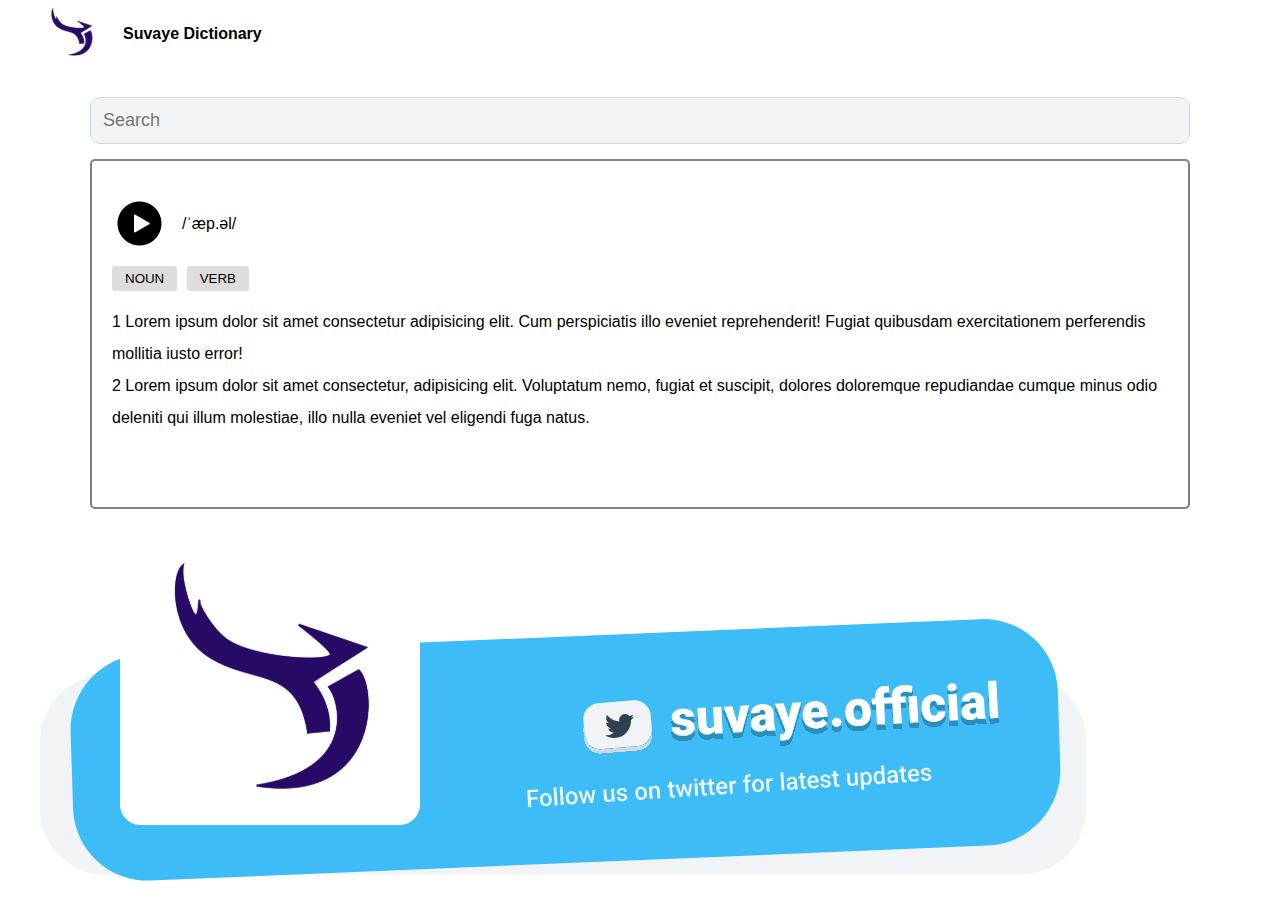
<file: index.html>
<!DOCTYPE html>
<html lang="en">
<head>
    <meta charset="UTF-8">
    <meta http-equiv="X-UA-Compatible" content="IE=edge">
    <meta name="viewport" content="width=device-width, initial-scale=1.0">
    <script src="Js/index.js" defer></script>
    <link rel="stylesheet" href="Style/style.css">
    <!-- <link rel="stylesheet" href="path/to/font-awesome/css/font-awesome.min.css"> -->
    <title>Dictionary App</title>
</head>
<body>
    <div class="container">
        <nav>
            <div class="left-logo">
                <svg width="63" height="63" viewBox="0 0 63 63" fill="none" xmlns="http://www.w3.org/2000/svg" xmlns:xlink="http://www.w3.org/1999/xlink">
                    <rect width="63" height="63" fill="url(#pattern0)"/>
                    <defs>
                    <pattern id="pattern0" patternContentUnits="objectBoundingBox" width="1" height="1">
                    <use xlink:href="#image0_3_356" transform="scale(0.00172414)"/>
                    </pattern>
                    <image id="image0_3_356" width="580" height="580" xlink:href="[data-uri]"/>
                    </defs>
                    </svg>            
            </div>
    
            <div class="right-text">
                <h4>Suvaye Dictionary</h4>
            </div>
        </nav>

        <form action="" id="form">
            <input type="text" name="" class="searchBox" id="searchBox" required placeholder="Search">
        </form>

        <section class="tab-container">
            <div class="play">
                <audio id="audio">
                    <source src="" type="audio/mpeg">
                </audio>
                <img src="Img/icons8_play_button_circled_55px.png" alt="playButton" class="btn-play" id="btn-play">
                <img src="Img/icons8_pause_button_55px_1.png" alt="pauseButton" class="hide btn-pause">
                <p>/ˈæp.əl/</p>
            </div>

            <div class="tabs">
                <button class="btn-noun">NOUN</button>
                <button class="btn-verb">VERB</button>
            </div>

            <div class="meaning-box">
                <div class="meaning-text">
                    <p>1 Lorem ipsum dolor sit amet consectetur adipisicing elit. Cum perspiciatis illo eveniet reprehenderit! Fugiat quibusdam exercitationem perferendis mollitia iusto error!</p>
                    <p>2 Lorem ipsum dolor sit amet consectetur, adipisicing elit. Voluptatum nemo, fugiat et suscipit, dolores doloremque repudiandae cumque minus odio deleniti qui illum molestiae, illo nulla eveniet vel eligendi fuga natus.</p>
                </div>
            </div>
                
        </section>
        <svg width="1046" height="360" viewBox="0 0 1046 360" fill="none" xmlns="http://www.w3.org/2000/svg" xmlns:xlink="http://www.w3.org/1999/xlink">
                <rect y="151.437" width="1046" height="199" rx="65" fill="#F1F4F7"/>
                <rect width="988.083" height="226.518" rx="75" transform="matrix(0.999126 -0.0417892 0.0324075 0.999475 28.1726 133.291)" fill="#3EBCF7"/>
                <g filter="url(#filter0_d_3_134)">
                <path d="M646.886 203.713C646.86 203.258 646.684 202.877 646.358 202.569C646.046 202.244 645.509 201.964 644.746 201.729C643.982 201.478 642.918 201.244 641.553 201.026C639.81 200.748 638.212 200.307 636.76 199.703C635.325 199.098 634.163 198.282 633.275 197.255C632.386 196.229 631.899 194.943 631.814 193.4C631.731 191.904 632.077 190.508 632.853 189.21C633.644 187.894 634.822 186.81 636.389 185.957C637.971 185.087 639.915 184.588 642.223 184.459C644.596 184.328 646.664 184.58 648.427 185.216C650.189 185.835 651.569 186.769 652.568 188.018C653.582 189.249 654.135 190.71 654.229 192.4L646.014 192.856C645.958 191.848 645.655 191.083 645.104 190.559C644.57 190.035 643.701 189.806 642.499 189.872C641.93 189.904 641.416 190.038 640.956 190.276C640.513 190.512 640.164 190.825 639.908 191.214C639.653 191.603 639.539 192.05 639.567 192.554C639.593 193.025 639.77 193.431 640.099 193.771C640.428 194.112 640.916 194.402 641.565 194.643C642.23 194.867 643.088 195.048 644.139 195.185C645.928 195.412 647.611 195.783 649.188 196.299C650.766 196.814 652.064 197.598 653.084 198.65C654.121 199.701 654.691 201.161 654.795 203.03C654.88 204.574 654.486 205.989 653.612 207.277C652.738 208.564 651.46 209.613 649.777 210.424C648.093 211.218 646.073 211.681 643.716 211.811C641.197 211.951 639.044 211.622 637.255 210.825C635.466 210.011 634.086 208.947 633.117 207.631C632.163 206.299 631.646 204.926 631.568 203.512L639.222 203.087C639.3 203.898 639.532 204.553 639.918 205.053C640.321 205.553 640.838 205.907 641.469 206.117C642.1 206.326 642.821 206.408 643.634 206.363C644.382 206.322 644.993 206.182 645.469 205.943C645.961 205.704 646.327 205.399 646.567 205.027C646.807 204.639 646.913 204.201 646.886 203.713ZM674.121 203.204L673.013 183.24L681.253 182.783L682.716 209.158L675.013 209.586L674.121 203.204ZM674.604 197.798L676.746 197.63C676.877 199.987 676.62 202.12 675.976 204.031C675.332 205.925 674.324 207.448 672.953 208.6C671.582 209.735 669.856 210.361 667.776 210.476C665.176 210.621 663.013 209.974 661.287 208.538C659.56 207.101 658.601 204.644 658.408 201.167L657.461 184.103L665.676 183.647L666.625 200.759C666.668 201.523 666.825 202.158 667.098 202.665C667.386 203.154 667.78 203.507 668.282 203.724C668.799 203.94 669.415 204.028 670.13 203.988C671.365 203.92 672.318 203.606 672.988 203.047C673.658 202.488 674.106 201.754 674.332 200.845C674.575 199.935 674.666 198.92 674.604 197.798ZM696.445 202.748L700.486 181.715L709.139 181.235L701.974 208.09L696.855 208.374L696.445 202.748ZM692.222 182.174L698.492 202.634L698.756 208.268L693.612 208.554L683.544 182.656L692.222 182.174ZM725.982 200.106L725.379 189.235C725.318 188.129 725.025 187.265 724.502 186.642C723.993 186.002 723.17 185.714 722.033 185.777C721.415 185.811 720.893 185.946 720.466 186.182C720.039 186.417 719.723 186.753 719.519 187.188C719.315 187.623 719.231 188.166 719.267 188.816L711.052 189.272C710.961 187.63 711.351 186.141 712.223 184.805C713.109 183.452 714.401 182.353 716.099 181.509C717.795 180.649 719.814 180.154 722.154 180.024C724.25 179.908 726.138 180.153 727.818 180.761C729.515 181.368 730.881 182.344 731.918 183.688C732.953 185.016 733.529 186.728 733.645 188.825L734.245 199.624C734.34 201.346 734.51 202.649 734.755 203.532C734.999 204.399 735.318 205.155 735.712 205.802L735.735 206.216L727.496 206.673C727.061 205.882 726.713 204.907 726.453 203.748C726.209 202.572 726.052 201.358 725.982 200.106ZM726.455 190.569L726.748 194.954L723.116 195.155C721.588 195.24 720.545 195.689 719.987 196.502C719.429 197.316 719.178 198.226 719.234 199.234C719.276 199.981 719.561 200.577 720.091 201.02C720.636 201.446 721.291 201.638 722.055 201.596C722.965 201.545 723.727 201.332 724.342 200.956C724.972 200.562 725.444 200.104 725.757 199.581C726.071 199.058 726.215 198.578 726.191 198.139L728.181 201.403C727.892 202.071 727.555 202.75 727.17 203.439C726.8 204.128 726.323 204.774 725.737 205.377C725.166 205.963 724.452 206.459 723.594 206.865C722.736 207.255 721.681 207.485 720.429 207.555C718.804 207.645 717.291 207.394 715.889 206.804C714.503 206.213 713.371 205.346 712.492 204.205C711.613 203.047 711.13 201.689 711.044 200.129C710.893 197.415 711.775 195.238 713.689 193.6C715.602 191.945 718.679 191 722.921 190.765L726.455 190.569ZM746.703 202.502L752.237 178.844L761.061 178.354L752.139 209.243C751.948 209.922 751.687 210.653 751.356 211.438C751.026 212.239 750.555 213.006 749.943 213.741C749.332 214.476 748.527 215.091 747.527 215.587C746.544 216.082 745.305 216.37 743.81 216.453C743.014 216.498 742.426 216.489 742.048 216.429C741.687 216.384 741.128 216.293 740.37 216.155L740.044 210.281C740.255 210.269 740.434 210.259 740.58 210.251C740.743 210.242 740.922 210.232 741.117 210.221C742.433 210.148 743.357 209.901 743.887 209.48C744.418 209.06 744.785 208.469 744.987 207.708L746.703 202.502ZM743.681 179.319L749.897 197.484L751.282 206.136L745.773 206.442L734.881 179.807L743.681 179.319ZM777.129 204.408C774.269 204.567 771.791 204.118 769.694 203.06C767.598 202.003 765.96 200.537 764.78 198.663C763.599 196.772 762.945 194.673 762.817 192.365L762.766 191.439C762.623 188.871 762.966 186.538 763.795 184.438C764.623 182.321 765.946 180.61 767.765 179.303C769.6 177.994 771.923 177.262 774.734 177.106C777.237 176.968 779.403 177.377 781.233 178.335C783.079 179.292 784.535 180.711 785.601 182.592C786.667 184.456 787.273 186.713 787.42 189.362L787.605 192.701L766.056 193.897L765.771 188.754L779.3 188.003L779.265 187.369C779.232 186.491 779.036 185.752 778.677 185.152C778.334 184.552 777.853 184.106 777.233 183.814C776.614 183.523 775.874 183.401 775.013 183.448C773.826 183.514 772.927 183.898 772.313 184.601C771.717 185.302 771.327 186.212 771.145 187.331C770.978 188.448 770.932 189.665 771.005 190.982L771.056 191.908C771.128 193.208 771.427 194.333 771.953 195.282C772.477 196.214 773.193 196.924 774.1 197.412C775.024 197.899 776.095 198.108 777.314 198.041C778.435 197.978 779.528 197.706 780.594 197.223C781.659 196.74 782.555 195.989 783.281 194.971L787.257 199.2C786.508 200.399 785.267 201.536 783.534 202.61C781.799 203.668 779.664 204.268 777.129 204.408ZM792.015 198.594C791.943 197.294 792.347 196.196 793.226 195.299C794.106 194.403 795.196 193.918 796.496 193.846C797.796 193.774 798.924 194.135 799.881 194.93C800.854 195.724 801.377 196.77 801.449 198.071C801.52 199.354 801.117 200.453 800.238 201.365C799.375 202.261 798.294 202.745 796.993 202.817C795.661 202.891 794.516 202.531 793.559 201.736C792.601 200.925 792.087 199.878 792.015 198.594ZM805.345 189.394L805.316 188.882C805.174 186.315 805.534 183.996 806.397 181.927C807.26 179.841 808.601 178.161 810.421 176.887C812.241 175.612 814.525 174.898 817.271 174.746C820.034 174.593 822.39 175.049 824.34 176.114C826.306 177.179 827.833 178.7 828.921 180.677C830.008 182.638 830.623 184.902 830.765 187.47L830.794 187.982C830.936 190.55 830.576 192.876 829.714 194.962C828.851 197.031 827.509 198.703 825.689 199.978C823.868 201.236 821.584 201.941 818.837 202.094C816.075 202.247 813.711 201.8 811.745 200.751C809.795 199.686 808.277 198.173 807.19 196.212C806.102 194.234 805.487 191.962 805.345 189.394ZM813.531 188.426L813.559 188.938C813.633 190.255 813.829 191.442 814.148 192.5C814.484 193.557 814.995 194.385 815.68 194.982C816.364 195.564 817.299 195.822 818.486 195.756C819.64 195.692 820.524 195.333 821.14 194.679C821.755 194.01 822.163 193.131 822.363 192.044C822.58 190.956 822.652 189.754 822.579 188.438L822.55 187.926C822.479 186.642 822.276 185.472 821.94 184.414C821.62 183.356 821.118 182.52 820.431 181.906C819.745 181.292 818.809 181.018 817.623 181.084C816.469 181.148 815.585 181.523 814.971 182.209C814.357 182.895 813.942 183.782 813.725 184.87C813.524 185.957 813.46 187.143 813.531 188.426ZM845.235 200.14L836.971 200.599L835.388 172.078C835.219 169.023 835.999 166.64 837.73 164.93C839.477 163.203 841.893 162.254 844.981 162.083C845.696 162.043 846.373 162.055 847.013 162.117C847.652 162.179 848.276 162.267 848.885 162.38L849.245 168.424C848.948 168.359 848.644 168.319 848.334 168.303C848.023 168.288 847.641 168.293 847.185 168.318C845.999 168.384 845.096 168.703 844.476 169.275C843.871 169.83 843.596 170.612 843.652 171.619L845.235 200.14ZM848.89 173.481L849.207 179.185L832.021 180.138L831.705 174.434L848.89 173.481ZM861.786 199.222L853.547 199.679L852.046 172.621C851.849 169.078 852.78 166.32 854.839 164.348C856.913 162.358 859.932 161.253 863.897 161.033C865.376 160.951 866.814 161.002 868.209 161.185C869.605 161.369 871.054 161.63 872.556 161.971L871.795 168.517C870.805 168.311 869.776 168.124 868.707 167.955C867.655 167.785 866.34 167.744 864.764 167.832C863.285 167.914 862.15 168.327 861.36 169.072C860.57 169.817 860.212 170.847 860.285 172.164L861.786 199.222ZM865.491 172.559L865.807 178.263L848.573 179.22L848.256 173.516L865.491 172.559ZM876.899 171.926L878.362 198.302L870.099 198.76L868.635 172.385L876.899 171.926ZM894.199 191.555C894.963 191.512 895.606 191.338 896.127 191.032C896.663 190.709 897.055 190.28 897.302 189.744C897.565 189.192 897.667 188.542 897.61 187.795L905.337 187.367C905.463 189.348 905.072 191.114 904.164 192.664C903.271 194.197 902.002 195.425 900.358 196.348C898.729 197.253 896.859 197.764 894.746 197.882C892 198.034 889.676 197.576 887.775 196.508C885.889 195.439 884.428 193.923 883.39 191.959C882.367 189.978 881.785 187.72 881.645 185.185L881.613 184.624C881.472 182.073 881.8 179.764 882.598 177.699C883.397 175.633 884.673 173.965 886.429 172.693C888.199 171.405 890.45 170.685 893.18 170.534C895.374 170.412 897.33 170.719 899.05 171.455C900.786 172.19 902.178 173.319 903.224 174.842C904.27 176.366 904.847 178.249 904.956 180.492L897.228 180.921C897.2 180.124 897.039 179.416 896.744 178.796C896.448 178.177 896.014 177.696 895.441 177.353C894.883 176.992 894.181 176.836 893.336 176.883C892.215 176.945 891.388 177.317 890.855 177.998C890.339 178.679 890.021 179.561 889.902 180.643C889.782 181.726 889.758 182.901 889.828 184.168L889.859 184.729C889.932 186.029 890.087 187.21 890.325 188.273C890.562 189.319 890.983 190.144 891.587 190.746C892.191 191.348 893.062 191.618 894.199 191.555ZM916.584 169.724L918.047 196.1L909.808 196.557L908.345 170.181L916.584 169.724ZM907.48 163.407C907.415 162.237 907.784 161.255 908.588 160.461C909.391 159.666 910.467 159.232 911.816 159.157C913.165 159.082 914.283 159.395 915.169 160.095C916.056 160.796 916.532 161.731 916.596 162.901C916.661 164.072 916.292 165.054 915.489 165.848C914.685 166.643 913.609 167.077 912.26 167.152C910.911 167.227 909.793 166.914 908.907 166.213C908.02 165.513 907.545 164.577 907.48 163.407ZM936.449 188.428L935.846 177.556C935.785 176.451 935.492 175.587 934.969 174.964C934.461 174.323 933.638 174.035 932.5 174.098C931.883 174.132 931.36 174.267 930.933 174.503C930.506 174.739 930.191 175.074 929.986 175.509C929.782 175.944 929.698 176.487 929.734 177.137L921.52 177.593C921.429 175.951 921.819 174.463 922.69 173.126C923.577 171.773 924.869 170.675 926.566 169.83C928.262 168.97 930.281 168.475 932.621 168.345C934.717 168.229 936.606 168.475 938.286 169.082C939.982 169.689 941.348 170.665 942.385 172.009C943.42 173.337 943.996 175.05 944.113 177.146L944.712 187.945C944.807 189.667 944.977 190.97 945.222 191.853C945.466 192.72 945.785 193.476 946.179 194.123L946.202 194.537L937.963 194.995C937.528 194.204 937.18 193.229 936.921 192.069C936.676 190.893 936.519 189.679 936.449 188.428ZM936.923 178.89L937.215 183.275L933.583 183.476C932.055 183.561 931.012 184.01 930.454 184.824C929.896 185.637 929.645 186.548 929.701 187.555C929.743 188.303 930.028 188.898 930.558 189.341C931.104 189.768 931.758 189.959 932.522 189.917C933.432 189.867 934.195 189.653 934.809 189.277C935.44 188.883 935.911 188.425 936.225 187.902C936.538 187.379 936.682 186.899 936.658 186.46L938.649 189.724C938.36 190.392 938.022 191.071 937.637 191.761C937.268 192.449 936.79 193.095 936.204 193.698C935.633 194.284 934.919 194.78 934.061 195.187C933.203 195.577 932.148 195.806 930.897 195.876C929.271 195.966 927.758 195.716 926.356 195.125C924.97 194.534 923.838 193.667 922.96 192.526C922.08 191.369 921.597 190.01 921.511 188.45C921.36 185.736 922.242 183.56 924.156 181.921C926.069 180.266 929.147 179.321 933.388 179.086L936.923 178.89ZM956.24 156.423L958.318 193.865L950.078 194.322L948.001 156.88L956.24 156.423Z" fill="white"/>
                </g>
                <path opacity="0.9" d="M490.126 265.91L491.254 282.935L488.319 283.13L487.191 266.104L490.126 265.91ZM497.565 272.898L497.719 275.225L490.025 275.735L489.871 273.408L497.565 272.898ZM498.042 265.385L498.197 267.724L489.532 268.298L489.377 265.959L498.042 265.385ZM500.023 276.141L500.005 275.872C499.924 274.648 500.085 273.538 500.489 272.54C500.893 271.542 501.513 270.734 502.348 270.115C503.184 269.488 504.217 269.134 505.449 269.052C506.688 268.97 507.764 269.185 508.674 269.696C509.592 270.199 510.317 270.918 510.849 271.854C511.381 272.789 511.687 273.869 511.768 275.093L511.786 275.362C511.867 276.578 511.706 277.689 511.302 278.694C510.899 279.692 510.279 280.5 509.443 281.119C508.607 281.738 507.573 282.089 506.342 282.17C505.102 282.252 504.023 282.042 503.105 281.539C502.195 281.036 501.474 280.316 500.942 279.38C500.41 278.437 500.104 277.357 500.023 276.141ZM502.823 275.686L502.841 275.954C502.891 276.711 503.043 277.401 503.295 278.027C503.556 278.644 503.924 279.128 504.402 279.48C504.879 279.824 505.476 279.973 506.193 279.925C506.895 279.879 507.459 279.653 507.886 279.249C508.313 278.837 508.611 278.309 508.78 277.663C508.955 277.01 509.018 276.305 508.968 275.549L508.95 275.28C508.901 274.531 508.746 273.849 508.486 273.232C508.225 272.607 507.856 272.118 507.379 271.766C506.909 271.406 506.315 271.25 505.598 271.297C504.888 271.344 504.321 271.578 503.894 271.997C503.475 272.409 503.178 272.941 503.002 273.595C502.833 274.24 502.774 274.937 502.823 275.686ZM516.385 263.23L517.575 281.191L514.745 281.379L513.555 263.418L516.385 263.23ZM522.489 262.826L523.679 280.787L520.849 280.974L519.659 263.014L522.489 262.826ZM525.818 274.432L525.8 274.163C525.719 272.939 525.88 271.829 526.284 270.831C526.688 269.833 527.308 269.025 528.143 268.406C528.979 267.779 530.012 267.425 531.244 267.343C532.483 267.261 533.559 267.475 534.469 267.987C535.387 268.49 536.112 269.209 536.644 270.144C537.176 271.08 537.482 272.16 537.563 273.384L537.581 273.653C537.662 274.869 537.501 275.98 537.097 276.985C536.694 277.983 536.074 278.791 535.238 279.41C534.402 280.029 533.368 280.38 532.137 280.461C530.897 280.543 529.818 280.333 528.9 279.83C527.99 279.327 527.269 278.607 526.737 277.671C526.205 276.728 525.899 275.648 525.818 274.432ZM528.618 273.976L528.636 274.245C528.686 275.002 528.838 275.692 529.09 276.318C529.351 276.934 529.719 277.419 530.197 277.771C530.674 278.115 531.271 278.264 531.988 278.216C532.69 278.17 533.254 277.944 533.681 277.54C534.108 277.128 534.406 276.6 534.575 275.954C534.75 275.3 534.813 274.596 534.763 273.839L534.745 273.57C534.696 272.822 534.541 272.139 534.281 271.522C534.02 270.898 533.651 270.409 533.174 270.057C532.704 269.697 532.11 269.541 531.393 269.588C530.683 269.635 530.116 269.868 529.689 270.288C529.27 270.7 528.973 271.232 528.797 271.886C528.628 272.531 528.569 273.228 528.618 273.976ZM543.605 276.648L545.876 266.608L547.677 266.489L547.381 269.468L545.077 279.369L543.463 279.476L543.605 276.648ZM541.234 266.916L544.169 276.657L544.539 279.404L542.739 279.524L538.474 267.099L541.234 266.916ZM551.061 276.083L552.623 266.161L555.371 265.979L552.795 278.857L550.994 278.977L551.061 276.083ZM547.981 266.469L551.513 276.006L552.07 278.906L550.456 279.012L546.83 269.493L546.145 266.591L547.981 266.469ZM571.762 274.606L571.121 264.936L573.951 264.748L574.789 277.4L572.123 277.577L571.762 274.606ZM571.985 271.949L572.931 271.862C573.006 272.993 572.905 274.013 572.629 274.924C572.352 275.827 571.876 276.556 571.2 277.11C570.524 277.663 569.621 277.978 568.491 278.052C567.251 278.135 566.217 277.835 565.389 277.154C564.569 276.472 564.103 275.293 563.992 273.617L563.451 265.444L566.269 265.257L566.812 273.454C566.852 274.062 566.978 274.539 567.188 274.885C567.399 275.224 567.665 275.457 567.986 275.584C568.308 275.704 568.655 275.751 569.029 275.727C569.832 275.673 570.453 275.476 570.893 275.133C571.339 274.783 571.642 274.332 571.801 273.781C571.968 273.23 572.03 272.619 571.985 271.949ZM584.548 273.312C584.53 273.032 584.443 272.783 584.287 272.566C584.132 272.342 583.849 272.149 583.439 271.988C583.037 271.827 582.448 271.694 581.674 271.589C580.765 271.453 579.957 271.252 579.25 270.986C578.551 270.719 577.995 270.356 577.581 269.898C577.175 269.44 576.948 268.856 576.901 268.147C576.855 267.453 577.008 266.808 577.36 266.214C577.719 265.61 578.254 265.109 578.963 264.71C579.673 264.31 580.527 264.078 581.524 264.012C582.585 263.941 583.505 264.06 584.285 264.369C585.072 264.669 585.688 265.11 586.134 265.691C586.579 266.264 586.827 266.929 586.877 267.685L584.059 267.872C584.025 267.365 583.804 266.93 583.397 266.565C582.997 266.2 582.418 266.043 581.662 266.093C581.179 266.125 580.783 266.23 580.473 266.407C580.171 266.575 579.95 266.786 579.811 267.038C579.678 267.289 579.622 267.559 579.641 267.848C579.66 268.128 579.75 268.369 579.912 268.57C580.081 268.762 580.359 268.928 580.744 269.066C581.136 269.197 581.68 269.314 582.376 269.416C583.356 269.555 584.203 269.761 584.918 270.035C585.641 270.3 586.205 270.67 586.613 271.144C587.019 271.61 587.248 272.221 587.298 272.978C587.347 273.718 587.18 274.391 586.797 274.996C586.415 275.6 585.848 276.092 585.098 276.471C584.355 276.841 583.466 277.06 582.429 277.129C581.283 277.205 580.299 277.066 579.477 276.714C578.654 276.353 578.015 275.867 577.56 275.255C577.112 274.635 576.865 273.978 576.819 273.284L579.543 273.104C579.609 273.624 579.781 274.032 580.059 274.326C580.344 274.613 580.686 274.813 581.085 274.928C581.491 275.034 581.905 275.073 582.326 275.045C582.833 275.012 583.253 274.917 583.587 274.762C583.921 274.599 584.17 274.395 584.334 274.149C584.497 273.895 584.568 273.616 584.548 273.312ZM595.275 269.83L595.257 269.561C595.176 268.337 595.337 267.226 595.741 266.229C596.145 265.231 596.765 264.423 597.601 263.804C598.436 263.177 599.469 262.823 600.701 262.741C601.941 262.659 603.016 262.873 603.926 263.385C604.845 263.888 605.569 264.607 606.101 265.542C606.633 266.478 606.939 267.558 607.021 268.782L607.038 269.051C607.119 270.267 606.958 271.377 606.554 272.383C606.151 273.381 605.531 274.189 604.695 274.808C603.859 275.427 602.825 275.777 601.594 275.859C600.354 275.941 599.276 275.731 598.357 275.228C597.447 274.724 596.726 274.005 596.194 273.069C595.662 272.126 595.356 271.046 595.275 269.83ZM598.075 269.374L598.093 269.643C598.143 270.399 598.295 271.09 598.548 271.715C598.808 272.332 599.176 272.817 599.654 273.169C600.131 273.513 600.728 273.662 601.445 273.614C602.147 273.568 602.711 273.342 603.138 272.938C603.565 272.526 603.863 271.997 604.032 271.352C604.208 270.698 604.27 269.994 604.22 269.237L604.202 268.968C604.153 268.22 603.998 267.537 603.738 266.92C603.477 266.296 603.108 265.807 602.631 265.455C602.161 265.095 601.567 264.939 600.85 264.986C600.14 265.033 599.573 265.266 599.146 265.686C598.727 266.098 598.43 266.63 598.254 267.284C598.085 267.929 598.026 268.626 598.075 269.374ZM611.946 264.944L612.605 274.895L609.787 275.081L608.949 262.429L611.603 262.254L611.946 264.944ZM611.652 268.134L610.739 268.183C610.675 266.974 610.823 265.899 611.183 264.959C611.544 264.019 612.081 263.271 612.796 262.715C613.518 262.15 614.382 261.834 615.388 261.768C616.206 261.714 616.926 261.823 617.547 262.095C618.167 262.359 618.664 262.827 619.037 263.499C619.418 264.163 619.646 265.068 619.722 266.214L620.264 274.387L617.434 274.575L616.892 266.389C616.852 265.781 616.73 265.308 616.528 264.969C616.332 264.622 616.062 264.385 615.717 264.259C615.379 264.125 614.965 264.074 614.474 264.107C613.991 264.139 613.565 264.269 613.196 264.497C612.828 264.725 612.522 265.023 612.281 265.391C612.047 265.759 611.875 266.178 611.765 266.647C611.655 267.116 611.617 267.612 611.652 268.134ZM634.323 260.748L634.459 262.806L627.326 263.279L627.19 261.221L634.323 260.748ZM629.042 257.986L631.861 257.799L632.672 270.053C632.698 270.443 632.773 270.74 632.896 270.943C633.026 271.138 633.195 271.264 633.402 271.32C633.61 271.377 633.85 271.396 634.123 271.378C634.317 271.365 634.504 271.341 634.682 271.306C634.859 271.271 635.002 271.238 635.11 271.207L635.264 273.358C635.035 273.444 634.766 273.524 634.458 273.599C634.157 273.674 633.808 273.725 633.411 273.751C632.764 273.794 632.183 273.719 631.669 273.526C631.155 273.325 630.74 272.973 630.425 272.469C630.11 271.965 629.923 271.281 629.866 270.416L629.042 257.986ZM640.588 270.222L642.859 260.183L644.659 260.063L644.363 263.042L642.06 272.943L640.446 273.05L640.588 270.222ZM638.216 260.49L641.152 270.231L641.522 272.979L639.721 273.098L635.457 260.673L638.216 260.49ZM648.043 269.657L649.605 259.736L652.353 259.553L649.777 272.432L647.977 272.551L648.043 269.657ZM644.963 260.043L648.496 269.58L649.052 272.48L647.439 272.587L643.813 263.067L643.128 260.165L644.963 260.043ZM657.288 259.227L658.126 271.878L655.296 272.066L654.458 259.414L657.288 259.227ZM654.051 256.106C654.023 255.677 654.139 255.313 654.401 255.014C654.671 254.706 655.059 254.536 655.565 254.502C656.064 254.469 656.468 254.587 656.775 254.856C657.082 255.118 657.25 255.463 657.278 255.892C657.306 256.313 657.185 256.673 656.915 256.973C656.646 257.273 656.261 257.439 655.762 257.472C655.256 257.506 654.849 257.392 654.542 257.13C654.242 256.868 654.079 256.527 654.051 256.106ZM666.175 258.638L666.311 260.696L659.178 261.168L659.042 259.11L666.175 258.638ZM660.895 255.875L663.713 255.689L664.524 267.943C664.55 268.333 664.625 268.629 664.748 268.832C664.878 269.027 665.047 269.153 665.254 269.21C665.462 269.267 665.702 269.286 665.975 269.268C666.17 269.255 666.356 269.231 666.534 269.196C666.711 269.16 666.854 269.127 666.962 269.097L667.116 271.248C666.887 271.333 666.618 271.414 666.31 271.489C666.009 271.564 665.66 271.614 665.263 271.641C664.616 271.683 664.035 271.608 663.521 271.415C663.007 271.215 662.592 270.862 662.277 270.359C661.962 269.855 661.775 269.17 661.718 268.305L660.895 255.875ZM674.149 258.109L674.286 260.167L667.153 260.64L667.017 258.582L674.149 258.109ZM668.869 255.347L671.687 255.16L672.499 267.415C672.525 267.804 672.599 268.101 672.723 268.304C672.853 268.499 673.022 268.625 673.229 268.682C673.436 268.738 673.676 268.758 673.949 268.74C674.144 268.727 674.331 268.703 674.508 268.667C674.686 268.632 674.829 268.599 674.936 268.568L675.091 270.719C674.861 270.805 674.593 270.885 674.284 270.961C673.984 271.035 673.635 271.086 673.237 271.112C672.59 271.155 672.01 271.08 671.496 270.887C670.982 270.686 670.567 270.334 670.252 269.83C669.936 269.326 669.75 268.642 669.693 267.777L668.869 255.347ZM682.756 270.481C681.501 270.565 680.403 270.367 679.463 269.889C678.523 269.411 677.773 268.729 677.214 267.842C676.661 266.947 676.346 265.919 676.269 264.757L676.238 264.289C676.15 262.964 676.324 261.798 676.758 260.79C677.192 259.775 677.824 258.974 678.654 258.386C679.492 257.791 680.456 257.457 681.547 257.384C682.756 257.304 683.775 257.503 684.605 257.98C685.443 258.457 686.092 259.146 686.551 260.048C687.01 260.949 687.28 262.008 687.36 263.224L687.44 264.428L677.664 265.076L677.53 263.053L684.523 262.59L684.508 262.367C684.459 261.862 684.326 261.393 684.11 260.961C683.901 260.529 683.6 260.188 683.208 259.94C682.816 259.692 682.308 259.589 681.684 259.63C681.061 259.671 680.542 259.882 680.129 260.262C679.723 260.633 679.428 261.15 679.245 261.812C679.069 262.465 679.01 263.229 679.068 264.102L679.099 264.57C679.148 265.302 679.324 265.956 679.628 266.531C679.94 267.098 680.364 267.535 680.901 267.844C681.439 268.153 682.062 268.284 682.771 268.237C683.45 268.192 684.045 268.016 684.557 267.708C685.069 267.4 685.503 266.984 685.86 266.459L687.44 267.799C687.074 268.426 686.51 269.011 685.748 269.555C684.992 270.091 683.995 270.399 682.756 270.481ZM692.153 259.336L692.831 269.579L690.013 269.766L689.175 257.114L691.864 256.936L692.153 259.336ZM695.858 256.589L696.008 259.21C695.835 259.19 695.646 259.179 695.442 259.177C695.246 259.174 695.051 259.179 694.856 259.192C694.201 259.235 693.667 259.392 693.255 259.662C692.85 259.932 692.549 260.292 692.352 260.744C692.154 261.187 692.055 261.707 692.056 262.302L691.416 262.391C691.346 261.339 691.423 260.379 691.647 259.51C691.871 258.634 692.247 257.928 692.775 257.392C693.304 256.856 693.993 256.56 694.842 256.503C695.014 256.492 695.198 256.495 695.395 256.514C695.6 256.532 695.754 256.557 695.858 256.589ZM708.5 268.541L705.682 268.728L704.763 254.86C704.67 253.456 704.993 252.358 705.731 251.566C706.469 250.765 707.52 250.32 708.884 250.229C709.165 250.211 709.443 250.212 709.718 250.233C709.993 250.246 710.261 250.279 710.523 250.332L710.597 252.512C710.439 252.483 710.265 252.467 710.077 252.464C709.897 252.46 709.702 252.465 709.491 252.479C708.844 252.522 708.353 252.735 708.018 253.117C707.683 253.492 707.537 254.01 707.581 254.673L708.5 268.541ZM710.269 255.716L710.406 257.774L703.039 258.262L702.903 256.204L710.269 255.716ZM712.206 262.082L712.188 261.814C712.107 260.59 712.269 259.479 712.672 258.481C713.076 257.484 713.696 256.675 714.532 256.056C715.367 255.429 716.401 255.075 717.632 254.993C718.872 254.911 719.947 255.126 720.858 255.637C721.776 256.14 722.501 256.859 723.032 257.795C723.564 258.73 723.871 259.81 723.952 261.034L723.969 261.303C724.05 262.519 723.889 263.63 723.486 264.635C723.082 265.633 722.462 266.441 721.626 267.06C720.79 267.68 719.757 268.03 718.525 268.112C717.285 268.194 716.207 267.983 715.289 267.48C714.378 266.977 713.657 266.257 713.125 265.322C712.593 264.378 712.287 263.299 712.206 262.082ZM715.006 261.627L715.024 261.896C715.074 262.652 715.226 263.343 715.479 263.968C715.739 264.585 716.108 265.069 716.585 265.421C717.062 265.766 717.659 265.914 718.376 265.866C719.078 265.82 719.642 265.595 720.07 265.191C720.496 264.779 720.794 264.25 720.963 263.605C721.139 262.951 721.202 262.246 721.151 261.49L721.134 261.221C721.084 260.472 720.929 259.79 720.669 259.173C720.408 258.548 720.039 258.06 719.562 257.708C719.092 257.347 718.498 257.191 717.781 257.238C717.072 257.285 716.504 257.519 716.077 257.939C715.658 258.35 715.361 258.883 715.185 259.536C715.016 260.182 714.957 260.878 715.006 261.627ZM728.892 256.902L729.571 267.145L726.753 267.331L725.915 254.68L728.604 254.501L728.892 256.902ZM732.598 254.154L732.748 256.775C732.574 256.755 732.386 256.744 732.182 256.742C731.986 256.74 731.791 256.745 731.596 256.758C730.941 256.801 730.407 256.958 729.994 257.228C729.59 257.497 729.288 257.858 729.091 258.309C728.894 258.753 728.795 259.273 728.795 259.868L728.155 259.957C728.086 258.905 728.163 257.944 728.387 257.076C728.611 256.2 728.987 255.494 729.515 254.958C730.043 254.422 730.732 254.125 731.582 254.069C731.754 254.058 731.938 254.061 732.135 254.079C732.34 254.097 732.494 254.122 732.598 254.154ZM743.255 248.199L744.445 266.159L741.615 266.347L740.425 248.386L743.255 248.199ZM754.496 262.945L754.097 256.911C754.052 256.241 753.834 255.719 753.441 255.346C753.048 254.972 752.474 254.811 751.718 254.861C751.258 254.891 750.865 254.996 750.54 255.174C750.215 255.352 749.968 255.58 749.799 255.857C749.629 256.134 749.556 256.441 749.578 256.776L746.771 256.962C746.727 256.291 746.9 255.646 747.289 255.025C747.679 254.404 748.251 253.885 749.006 253.467C749.761 253.049 750.669 252.804 751.729 252.734C752.68 252.671 753.533 252.775 754.287 253.046C755.049 253.317 755.661 253.762 756.125 254.381C756.596 254.992 756.864 255.78 756.928 256.747L757.301 262.371C757.339 262.948 757.412 263.464 757.52 263.919C757.636 264.365 757.783 264.751 757.961 265.076L757.974 265.263L755.085 265.454C754.933 265.159 754.802 264.78 754.693 264.318C754.591 263.847 754.526 263.389 754.496 262.945ZM754.564 257.761L754.703 259.502L752.68 259.636C751.627 259.705 750.849 259.949 750.344 260.366C749.839 260.775 749.609 261.319 749.654 261.997C749.688 262.512 749.888 262.929 750.253 263.249C750.627 263.569 751.137 263.708 751.784 263.665C752.361 263.626 752.856 263.476 753.269 263.214C753.69 262.943 754.013 262.628 754.24 262.269C754.466 261.901 754.577 261.561 754.572 261.249L755.567 262.439C755.494 262.765 755.357 263.119 755.156 263.5C754.954 263.881 754.681 264.252 754.337 264.611C754 264.962 753.585 265.26 753.092 265.504C752.607 265.748 752.037 265.891 751.383 265.934C750.556 265.989 749.809 265.874 749.14 265.59C748.471 265.297 747.934 264.883 747.531 264.346C747.127 263.801 746.901 263.17 746.853 262.453C746.765 261.112 747.195 260.05 748.146 259.267C749.104 258.483 750.506 258.03 752.354 257.907L754.564 257.761ZM765.402 252.063L765.539 254.121L758.406 254.594L758.27 252.536L765.402 252.063ZM760.122 249.301L762.94 249.114L763.752 261.368C763.778 261.758 763.853 262.055 763.976 262.258C764.106 262.453 764.275 262.579 764.482 262.635C764.689 262.692 764.93 262.711 765.202 262.693C765.397 262.68 765.584 262.656 765.761 262.621C765.939 262.586 766.082 262.553 766.189 262.522L766.344 264.673C766.114 264.759 765.846 264.839 765.537 264.914C765.237 264.989 764.888 265.04 764.49 265.066C763.843 265.109 763.263 265.034 762.749 264.841C762.235 264.64 761.82 264.288 761.505 263.784C761.189 263.28 761.003 262.596 760.946 261.731L760.122 249.301ZM774.009 264.435C772.754 264.518 771.656 264.321 770.716 263.843C769.776 263.365 769.026 262.683 768.467 261.796C767.914 260.901 767.599 259.873 767.522 258.711L767.491 258.243C767.403 256.918 767.577 255.752 768.011 254.744C768.445 253.729 769.077 252.928 769.907 252.34C770.745 251.744 771.709 251.41 772.8 251.338C774.009 251.258 775.028 251.457 775.858 251.934C776.696 252.411 777.345 253.1 777.804 254.001C778.263 254.903 778.533 255.961 778.613 257.178L778.693 258.382L768.917 259.03L768.783 257.007L775.776 256.543L775.761 256.321C775.712 255.816 775.579 255.347 775.363 254.915C775.154 254.482 774.853 254.142 774.461 253.894C774.069 253.646 773.561 253.543 772.937 253.584C772.314 253.625 771.795 253.836 771.382 254.216C770.976 254.587 770.681 255.104 770.498 255.766C770.322 256.419 770.263 257.183 770.321 258.056L770.352 258.523C770.401 259.256 770.577 259.91 770.881 260.485C771.193 261.052 771.617 261.489 772.154 261.798C772.692 262.107 773.315 262.238 774.024 262.191C774.703 262.146 775.298 261.97 775.81 261.662C776.322 261.354 776.756 260.937 777.113 260.413L778.693 261.753C778.328 262.38 777.763 262.965 777.001 263.509C776.246 264.044 775.248 264.353 774.009 264.435ZM788.125 259.824C788.107 259.543 788.02 259.295 787.864 259.078C787.709 258.853 787.426 258.661 787.016 258.5C786.614 258.339 786.025 258.205 785.251 258.1C784.342 257.965 783.534 257.764 782.827 257.497C782.128 257.23 781.572 256.868 781.158 256.41C780.752 255.951 780.525 255.367 780.478 254.658C780.432 253.964 780.585 253.32 780.937 252.725C781.296 252.122 781.831 251.621 782.54 251.221C783.25 250.822 784.104 250.589 785.101 250.523C786.162 250.453 787.082 250.572 787.862 250.88C788.649 251.181 789.265 251.621 789.711 252.202C790.156 252.776 790.404 253.441 790.454 254.197L787.636 254.383C787.602 253.877 787.381 253.441 786.974 253.077C786.574 252.712 785.996 252.554 785.239 252.604C784.756 252.636 784.36 252.741 784.05 252.918C783.748 253.087 783.528 253.297 783.388 253.549C783.256 253.801 783.199 254.071 783.218 254.359C783.237 254.64 783.327 254.88 783.489 255.081C783.658 255.273 783.936 255.439 784.321 255.578C784.713 255.709 785.257 255.825 785.953 255.928C786.933 256.066 787.78 256.273 788.495 256.546C789.218 256.812 789.782 257.181 790.19 257.655C790.596 258.122 790.825 258.733 790.875 259.489C790.924 260.23 790.757 260.902 790.374 261.507C789.992 262.112 789.425 262.603 788.675 262.982C787.932 263.352 787.043 263.572 786.006 263.64C784.86 263.716 783.876 263.578 783.054 263.225C782.231 262.865 781.592 262.379 781.137 261.767C780.689 261.147 780.442 260.49 780.396 259.796L783.12 259.615C783.186 260.136 783.358 260.543 783.636 260.838C783.921 261.124 784.263 261.325 784.662 261.439C785.068 261.545 785.482 261.585 785.903 261.557C786.41 261.523 786.83 261.429 787.164 261.273C787.498 261.11 787.747 260.906 787.911 260.66C788.074 260.407 788.145 260.128 788.125 259.824ZM798.541 249.867L798.677 251.925L791.544 252.398L791.408 250.34L798.541 249.867ZM793.261 247.105L796.079 246.918L796.891 259.173C796.916 259.563 796.991 259.859 797.114 260.062C797.244 260.257 797.413 260.383 797.62 260.44C797.828 260.496 798.068 260.516 798.341 260.498C798.536 260.485 798.722 260.461 798.9 260.425C799.077 260.39 799.22 260.357 799.328 260.327L799.482 262.477C799.253 262.563 798.984 262.643 798.676 262.719C798.375 262.793 798.026 262.844 797.629 262.87C796.982 262.913 796.401 262.838 795.887 262.645C795.373 262.444 794.958 262.092 794.643 261.588C794.328 261.085 794.141 260.4 794.084 259.535L793.261 247.105ZM815.189 258.477L814.549 248.807L817.378 248.619L818.217 261.271L815.55 261.448L815.189 258.477ZM815.412 255.82L816.358 255.734C816.433 256.864 816.332 257.885 816.056 258.795C815.779 259.699 815.303 260.427 814.627 260.981C813.951 261.534 813.048 261.849 811.918 261.924C810.678 262.006 809.644 261.706 808.816 261.025C807.996 260.343 807.53 259.165 807.419 257.489L806.878 249.315L809.696 249.128L810.239 257.325C810.279 257.933 810.405 258.41 810.616 258.757C810.826 259.095 811.092 259.328 811.414 259.455C811.735 259.575 812.082 259.622 812.457 259.598C813.259 259.544 813.881 259.347 814.32 259.004C814.766 258.654 815.069 258.203 815.229 257.652C815.396 257.101 815.457 256.49 815.412 255.82ZM823.257 250.673L824.257 265.757L821.439 265.944L820.278 248.427L822.874 248.255L823.257 250.673ZM831.751 253.903L831.767 254.149C831.849 255.373 831.73 256.485 831.413 257.484C831.103 258.476 830.6 259.276 829.904 259.886C829.209 260.496 828.335 260.836 827.282 260.906C826.23 260.975 825.336 260.78 824.601 260.32C823.873 259.851 823.285 259.182 822.836 258.311C822.386 257.433 822.052 256.413 821.834 255.253L821.772 254.306C821.83 253.057 822.023 251.96 822.352 251.015C822.688 250.061 823.182 249.304 823.834 248.744C824.493 248.175 825.345 247.857 826.39 247.787C827.458 247.717 828.376 247.926 829.144 248.415C829.913 248.905 830.516 249.62 830.954 250.562C831.4 251.503 831.666 252.617 831.751 253.903ZM828.949 254.336L828.933 254.09C828.882 253.311 828.734 252.616 828.49 252.005C828.253 251.387 827.912 250.905 827.466 250.558C827.02 250.212 826.458 250.061 825.78 250.106C825.281 250.139 824.858 250.253 824.511 250.449C824.163 250.636 823.878 250.886 823.656 251.198C823.434 251.51 823.27 251.87 823.164 252.276C823.057 252.675 822.992 253.106 822.968 253.569L823.118 255.838C823.249 256.393 823.443 256.897 823.7 257.349C823.957 257.802 824.301 258.155 824.733 258.408C825.172 258.653 825.719 258.754 826.374 258.711C827.052 258.666 827.585 258.439 827.973 258.029C828.368 257.62 828.643 257.092 828.796 256.448C828.948 255.796 829 255.092 828.949 254.336ZM842.119 257.057L841.103 241.715L843.932 241.528L845.122 259.489L842.562 259.658L842.119 257.057ZM833.651 254.036L833.635 253.79C833.549 252.504 833.674 251.364 834.007 250.371C834.34 249.371 834.859 248.577 835.564 247.99C836.277 247.402 837.147 247.075 838.176 247.006C839.198 246.939 840.069 247.143 840.789 247.62C841.509 248.089 842.095 248.779 842.547 249.688C843.006 250.59 843.343 251.656 843.557 252.886L843.609 253.67C843.556 254.879 843.362 255.961 843.026 256.915C842.697 257.86 842.203 258.617 841.544 259.185C840.892 259.745 840.051 260.059 839.022 260.128C838.001 260.195 837.102 259.977 836.325 259.473C835.547 258.96 834.927 258.234 834.466 257.294C834.004 256.354 833.732 255.268 833.651 254.036ZM836.453 253.604L836.469 253.849C836.52 254.613 836.659 255.305 836.888 255.924C837.124 256.534 837.461 257.013 837.899 257.36C838.345 257.698 838.906 257.845 839.585 257.8C840.224 257.758 840.741 257.583 841.135 257.275C841.53 256.967 841.828 256.567 842.031 256.076C842.24 255.577 842.368 255.028 842.415 254.43L842.275 252.314C842.197 251.857 842.072 251.434 841.897 251.047C841.73 250.658 841.516 250.324 841.255 250.044C840.993 249.756 840.678 249.542 840.308 249.402C839.946 249.254 839.523 249.196 839.04 249.228C838.362 249.273 837.825 249.5 837.429 249.91C837.033 250.312 836.759 250.835 836.605 251.479C836.452 252.124 836.401 252.832 836.453 253.604ZM855.034 256.283L854.634 250.25C854.59 249.579 854.371 249.057 853.978 248.684C853.585 248.311 853.011 248.149 852.255 248.199C851.795 248.23 851.403 248.334 851.078 248.512C850.753 248.69 850.506 248.918 850.336 249.196C850.167 249.473 850.093 249.779 850.115 250.115L847.309 250.301C847.264 249.63 847.437 248.984 847.826 248.364C848.216 247.743 848.788 247.223 849.544 246.805C850.299 246.387 851.207 246.143 852.267 246.073C853.218 246.01 854.07 246.114 854.824 246.385C855.586 246.655 856.199 247.1 856.663 247.719C857.134 248.33 857.401 249.119 857.465 250.086L857.838 255.71C857.876 256.287 857.949 256.803 858.058 257.257C858.174 257.704 858.32 258.09 858.499 258.414L858.511 258.602L855.623 258.793C855.47 258.498 855.339 258.119 855.23 257.656C855.129 257.185 855.063 256.728 855.034 256.283ZM855.101 251.1L855.24 252.84L853.217 252.974C852.165 253.044 851.386 253.287 850.881 253.705C850.376 254.114 850.146 254.658 850.191 255.336C850.225 255.85 850.425 256.268 850.791 256.588C851.164 256.908 851.674 257.046 852.321 257.003C852.898 256.965 853.393 256.815 853.807 256.553C854.227 256.282 854.551 255.967 854.778 255.607C855.004 255.24 855.114 254.9 855.109 254.587L856.104 255.778C856.032 256.104 855.895 256.457 855.693 256.839C855.491 257.22 855.218 257.59 854.874 257.95C854.537 258.301 854.122 258.599 853.63 258.843C853.145 259.086 852.575 259.23 851.92 259.273C851.094 259.328 850.346 259.213 849.677 258.928C849.008 258.636 848.472 258.221 848.068 257.684C847.664 257.14 847.438 256.509 847.391 255.791C847.302 254.451 847.733 253.389 848.683 252.605C849.641 251.822 851.044 251.368 852.891 251.246L855.101 251.1ZM865.94 245.402L866.076 247.46L858.943 247.932L858.807 245.874L865.94 245.402ZM860.66 242.639L863.478 242.453L864.29 254.707C864.315 255.097 864.39 255.393 864.513 255.597C864.643 255.791 864.812 255.917 865.019 255.974C865.227 256.031 865.467 256.05 865.74 256.032C865.935 256.019 866.121 255.995 866.299 255.96C866.476 255.924 866.619 255.892 866.727 255.861L866.881 258.012C866.652 258.097 866.383 258.178 866.075 258.253C865.774 258.328 865.425 258.378 865.028 258.405C864.381 258.447 863.8 258.372 863.286 258.179C862.772 257.979 862.357 257.626 862.042 257.123C861.727 256.619 861.541 255.934 861.483 255.069L860.66 242.639ZM874.546 257.774C873.291 257.857 872.194 257.66 871.254 257.182C870.314 256.704 869.564 256.021 869.004 255.135C868.451 254.239 868.137 253.211 868.06 252.05L868.029 251.582C867.941 250.257 868.114 249.09 868.548 248.083C868.982 247.068 869.614 246.266 870.444 245.679C871.282 245.083 872.246 244.749 873.338 244.677C874.546 244.597 875.565 244.795 876.395 245.273C877.234 245.75 877.882 246.439 878.341 247.34C878.8 248.241 879.07 249.3 879.151 250.516L879.23 251.721L869.455 252.368L869.321 250.345L876.313 249.882L876.299 249.66C876.249 249.154 876.117 248.685 875.9 248.253C875.691 247.821 875.391 247.481 874.999 247.233C874.606 246.985 874.098 246.881 873.475 246.923C872.851 246.964 872.333 247.174 871.919 247.554C871.513 247.926 871.219 248.442 871.036 249.104C870.86 249.758 870.801 250.521 870.858 251.394L870.889 251.862C870.938 252.595 871.114 253.249 871.419 253.824C871.73 254.39 872.155 254.828 872.692 255.137C873.229 255.446 873.852 255.577 874.562 255.53C875.24 255.485 875.835 255.308 876.347 255C876.859 254.692 877.293 254.276 877.65 253.751L879.23 255.091C878.865 255.718 878.301 256.304 877.538 256.848C876.783 257.383 875.786 257.692 874.546 257.774ZM888.663 253.163C888.644 252.882 888.557 252.633 888.402 252.416C888.246 252.192 887.963 251.999 887.553 251.839C887.151 251.677 886.563 251.544 885.789 251.439C884.879 251.303 884.071 251.102 883.364 250.836C882.666 250.569 882.109 250.207 881.695 249.749C881.289 249.29 881.062 248.706 881.015 247.997C880.969 247.303 881.122 246.659 881.475 246.064C881.834 245.461 882.368 244.959 883.078 244.56C883.787 244.161 884.641 243.928 885.639 243.862C886.699 243.791 887.619 243.911 888.399 244.219C889.186 244.519 889.803 244.96 890.248 245.541C890.693 246.114 890.941 246.779 890.991 247.535L888.173 247.722C888.139 247.215 887.919 246.78 887.511 246.415C887.111 246.05 886.533 245.893 885.777 245.943C885.293 245.975 884.897 246.08 884.588 246.257C884.286 246.426 884.065 246.636 883.925 246.888C883.793 247.139 883.736 247.409 883.756 247.698C883.774 247.978 883.864 248.219 884.026 248.42C884.196 248.612 884.473 248.778 884.858 248.917C885.25 249.047 885.794 249.164 886.49 249.266C887.47 249.405 888.318 249.611 889.033 249.885C889.755 250.15 890.32 250.52 890.727 250.994C891.134 251.46 891.362 252.072 891.412 252.828C891.461 253.568 891.294 254.241 890.912 254.846C890.529 255.45 889.963 255.942 889.213 256.321C888.47 256.691 887.58 256.91 886.543 256.979C885.397 257.055 884.413 256.917 883.591 256.564C882.769 256.203 882.13 255.717 881.674 255.105C881.226 254.485 880.979 253.828 880.933 253.135L883.657 252.954C883.723 253.474 883.895 253.882 884.173 254.176C884.458 254.463 884.8 254.663 885.199 254.778C885.606 254.884 886.019 254.923 886.44 254.895C886.947 254.862 887.368 254.767 887.702 254.612C888.035 254.449 888.284 254.245 888.448 253.999C888.611 253.745 888.683 253.467 888.663 253.163Z" fill="white"/>
                <g filter="url(#filter1_d_3_134)">
                <path d="M543.352 196.651C542.605 187.846 549.138 180.103 557.943 179.356L593.354 176.352C602.159 175.605 609.902 182.138 610.649 190.943L611.822 204.772C612.569 213.577 606.036 221.321 597.231 222.067L561.82 225.071C553.015 225.818 545.272 219.285 544.525 210.48L543.352 196.651Z" fill="#F1F4F7"/>
                </g>
                <path d="M594 192.847C592.934 193.328 591.788 193.653 590.584 193.8C591.826 193.043 592.756 191.851 593.199 190.448C592.032 191.154 590.754 191.651 589.421 191.917C588.525 190.943 587.338 190.298 586.045 190.081C584.751 189.864 583.424 190.088 582.268 190.717C581.112 191.347 580.193 192.348 579.653 193.564C579.114 194.78 578.983 196.144 579.283 197.443C576.917 197.322 574.603 196.696 572.49 195.606C570.377 194.515 568.513 192.985 567.019 191.114C566.508 192.011 566.215 193.051 566.215 194.159C566.214 195.156 566.455 196.138 566.917 197.018C567.379 197.897 568.046 198.647 568.861 199.201C567.916 199.17 566.992 198.91 566.166 198.443V198.521C566.166 199.92 566.641 201.275 567.511 202.358C568.381 203.44 569.592 204.183 570.939 204.46C570.063 204.702 569.144 204.737 568.252 204.564C568.632 205.768 569.372 206.82 570.369 207.574C571.365 208.328 572.569 208.746 573.81 208.769C571.703 210.454 569.1 211.367 566.42 211.363C565.946 211.363 565.471 211.335 565 211.279C567.72 213.059 570.886 214.004 574.119 214C585.065 214 591.048 204.771 591.048 196.767C591.048 196.507 591.042 196.244 591.031 195.984C592.194 195.127 593.199 194.066 593.997 192.851L594 192.847Z" fill="#2E4051"/>
                <rect x="80" width="300" height="301" fill="url(#pattern0)"/>
                <defs>
                <filter id="filter0_d_3_134" x="629.931" y="155.911" width="328.977" height="71.7122" filterUnits="userSpaceOnUse" color-interpolation-filters="sRGB">
                <feFlood flood-opacity="0" result="BackgroundImageFix"/>
                <feColorMatrix in="SourceAlpha" type="matrix" values="0 0 0 0 0 0 0 0 0 0 0 0 0 0 0 0 0 0 127 0" result="hardAlpha"/>
                <feOffset dy="5"/>
                <feComposite in2="hardAlpha" operator="out"/>
                <feColorMatrix type="matrix" values="0 0 0 0 0 0 0 0 0 0 0 0 0 0 0 0 0 0 0.25 0"/>
                <feBlend mode="normal" in2="BackgroundImageFix" result="effect1_dropShadow_3_134"/>
                <feBlend mode="normal" in="SourceGraphic" in2="effect1_dropShadow_3_134" result="shape"/>
                </filter>
                <filter id="filter1_d_3_134" x="543.294" y="176.294" width="68.5859" height="52.835" filterUnits="userSpaceOnUse" color-interpolation-filters="sRGB">
                <feFlood flood-opacity="0" result="BackgroundImageFix"/>
                <feColorMatrix in="SourceAlpha" type="matrix" values="0 0 0 0 0 0 0 0 0 0 0 0 0 0 0 0 0 0 127 0" result="hardAlpha"/>
                <feOffset dy="4"/>
                <feComposite in2="hardAlpha" operator="out"/>
                <feColorMatrix type="matrix" values="0 0 0 0 0.818824 0 0 0 0 0.850458 0 0 0 0 0.879216 0 0 0 1 0"/>
                <feBlend mode="normal" in2="BackgroundImageFix" result="effect1_dropShadow_3_134"/>
                <feBlend mode="normal" in="SourceGraphic" in2="effect1_dropShadow_3_134" result="shape"/>
                </filter>
                <pattern id="pattern0" patternContentUnits="objectBoundingBox" width="1" height="1">
                <use xlink:href="#image0_3_134" transform="matrix(0.00172989 0 0 0.00172414 -0.00166667 0)"/>
                </pattern>
                <image id="image0_3_134" width="580" height="580" xlink:href="[data-uri]"/>
                </defs>
                </svg>
    </div>
</body>
</html>
</file>
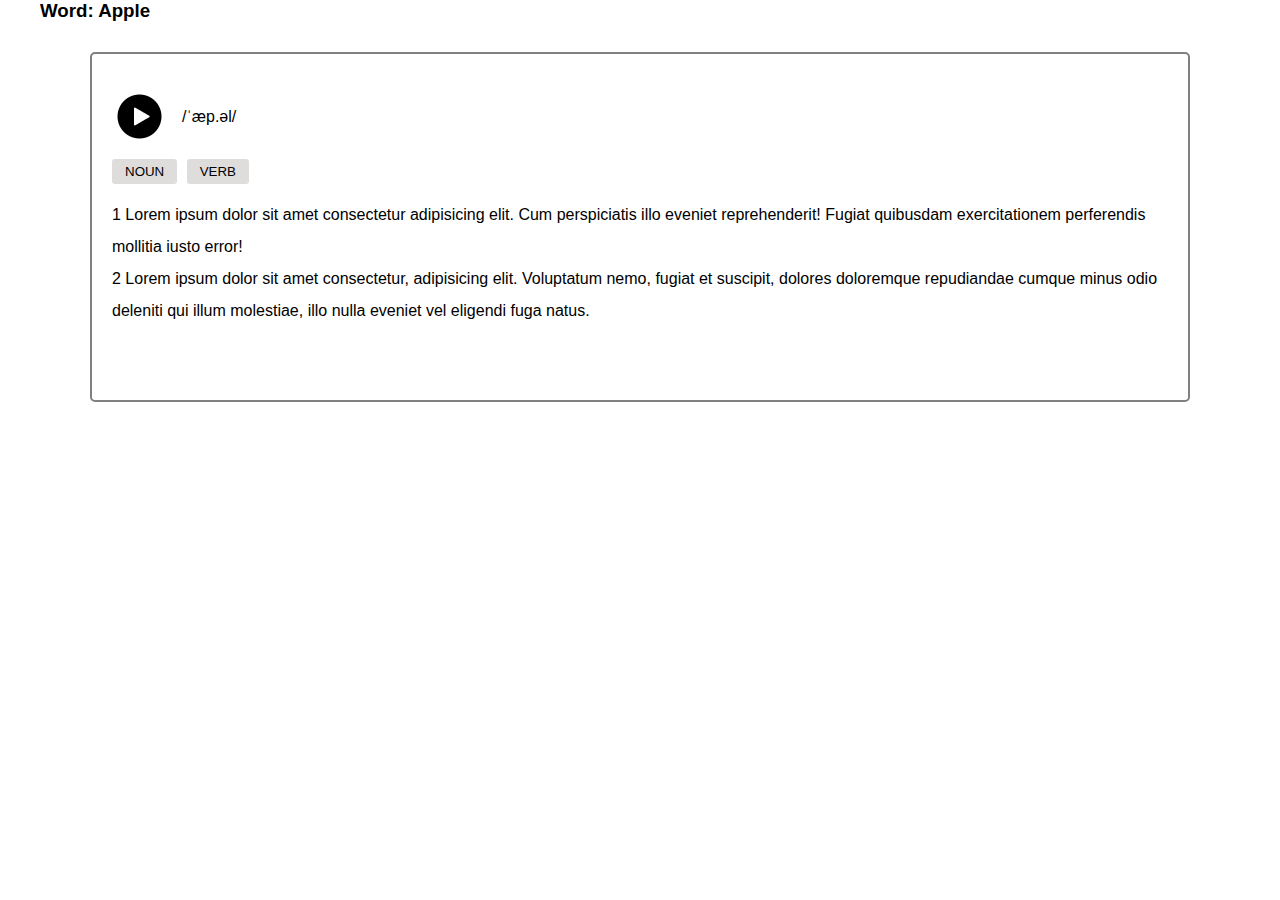
<file: secondPage.html>
<!DOCTYPE html>
<html lang="en">
<head>
    <meta charset="UTF-8">
    <meta http-equiv="X-UA-Compatible" content="IE=edge">
    <meta name="viewport" content="width=device-width, initial-scale=1.0">
    <script src="Js/index.js" defer></script>
    <link rel="stylesheet" href="Style/style.css">
    <!-- <link rel="stylesheet" href="path/to/font-awesome/css/font-awesome.min.css"> -->
    <title>Dictionary App</title>
</head>
<body>
    <div class="container">

        <nav>
            <h3>Word: Apple</h3>
        </nav>

        <section class="tab-container">
            <div class="play">
                <img src="Img/icons8_play_button_circled_55px.png" alt="playButton" class="btn-play">
                <img src="Img/icons8_pause_button_55px_1.png" alt="pauseButton" class="hide btn-pause">
                <p>/ˈæp.əl/</p>
            </div>

            <div class="tabs">
                <button class="btn-noun">NOUN</button>
                <button class="btn-verb">VERB</button>
            </div>

            <div class="meaning-box">
                <div class="meaning-text">
                    <p>1 Lorem ipsum dolor sit amet consectetur adipisicing elit. Cum perspiciatis illo eveniet reprehenderit! Fugiat quibusdam exercitationem perferendis mollitia iusto error!</p>
                    <p>2 Lorem ipsum dolor sit amet consectetur, adipisicing elit. Voluptatum nemo, fugiat et suscipit, dolores doloremque repudiandae cumque minus odio deleniti qui illum molestiae, illo nulla eveniet vel eligendi fuga natus.</p>
                </div>
            </div>                
        </section>
    </div>
</body>
</html>
</file>
<file: Style/style.css>
*{
    padding: 0;
    margin: 0;
    box-sizing: border-box;
    font-family: sans-serif;
}

.container nav, form , section {
    margin-bottom: 30px;
}

.container form, section{
    max-width: 1100px;
    margin: auto;
}


/* Container styling */
.container{
    width: 95%;
    max-width: 1200px;
    margin: auto;
}

/* Nav styling */
.container nav{
    display: flex;
    align-items: center;
}

.container nav .left-logo{
    margin-right: 20px;
}


/* SearchBox Styling */
form input[type=text] {
    background-color: #F1F4F7;
    border: 1px solid #CED9E3;
    border-radius: 10px;
    width: 100%;
    font-size: 18px;
    padding: 12px;
    outline: none;
}


/* Tab container styling */
.tab-container {
    padding: 20px;
    border: 2px solid grey;
    border-radius: 5px;
    height: 350px;
}

.tab-container , .play, .tabs, .meaning-box{
    margin: 15px auto;
}

.hide{
    display: none;
}

.tab-container .play{
    display: flex;
    align-items: center;
}

.tab-container .play p {
    margin-left: 15px;
}

.container .tabs .active{
    background-color: black;
    color: white;
    padding: 4px 12px;
    border-radius: 3px;
    border: 1px solid transparent;
    text-align: center;
}

.container .tabs button{
    background-color: #dfdcdc;
    color: black;
    padding: 4px 12px;
    border-radius: 3px;
    border: 1px solid transparent;
    text-align: center;
    margin-right: 5px;
}

.tab-container .meaning-box {
    line-height: 2.0;
}

.tab-container svg{
    display: inline-block;
    margin-top: 80px;
}
</file>
